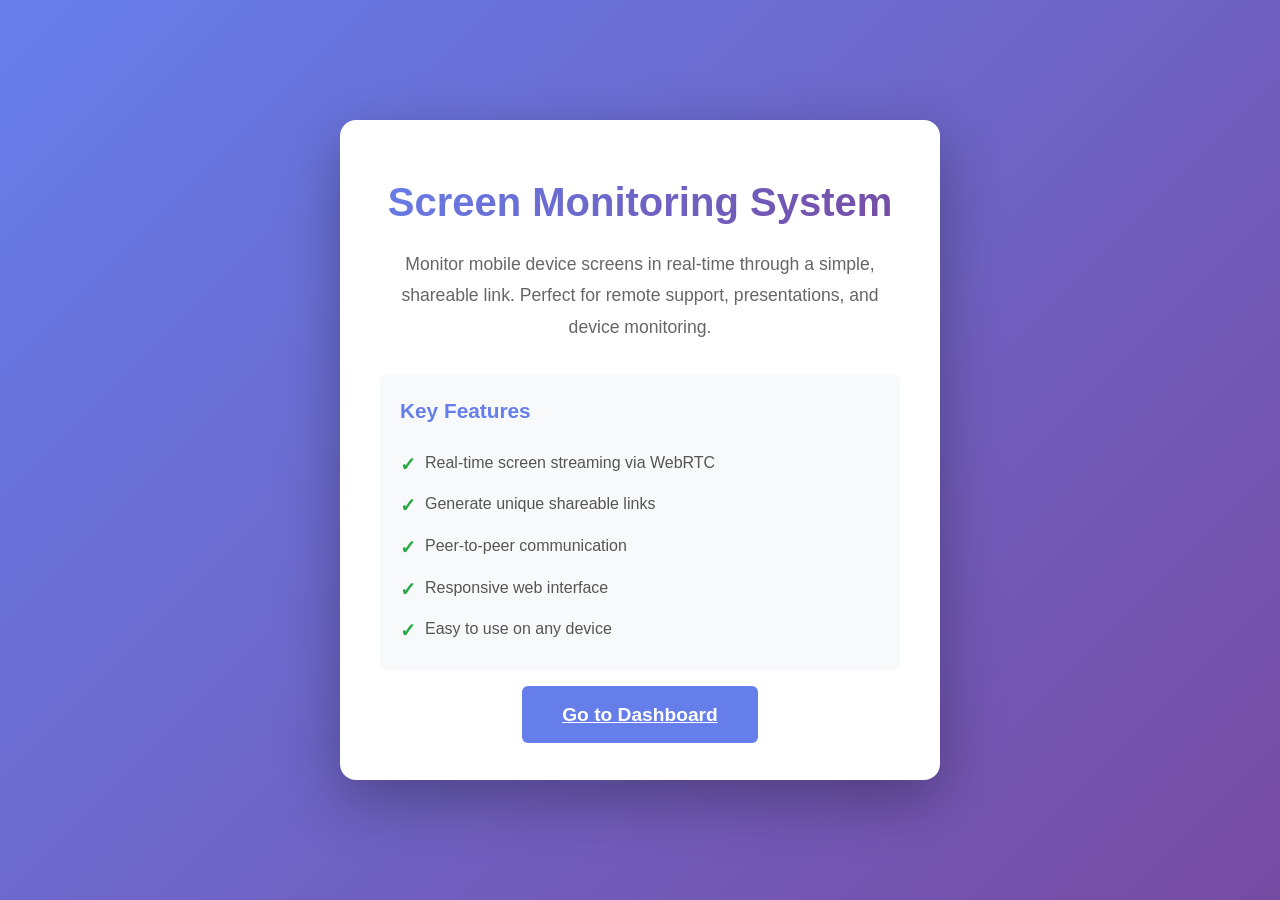
<file: templates/index.html>
<!DOCTYPE html>
<html lang="en">
<head>
    <meta charset="UTF-8">
    <meta name="viewport" content="width=device-width, initial-scale=1.0">
    <title>Screen Monitoring System</title>
    <link rel="stylesheet" href="/static/css/style.css">
    <style>
        .landing-page {
            min-height: 100vh;
            display: flex;
            flex-direction: column;
            justify-content: center;
            align-items: center;
            text-align: center;
            padding: 20px;
        }
        
        .landing-content {
            background: white;
            border-radius: 16px;
            padding: 50px 40px;
            box-shadow: 0 20px 60px rgba(0, 0, 0, 0.3);
            max-width: 600px;
            width: 100%;
        }
        
        .landing-content h1 {
            font-size: 2.5em;
            margin-bottom: 15px;
            color: #667eea;
            background: linear-gradient(135deg, #667eea 0%, #764ba2 100%);
            -webkit-background-clip: text;
            -webkit-text-fill-color: transparent;
            background-clip: text;
        }
        
        .landing-content p {
            font-size: 1.1em;
            color: #666;
            margin-bottom: 30px;
            line-height: 1.8;
        }
        
        .features {
            text-align: left;
            margin: 30px 0;
            padding: 20px;
            background: #f8f9fa;
            border-radius: 8px;
        }
        
        .features h3 {
            color: #667eea;
            margin-bottom: 15px;
            font-size: 1.3em;
        }
        
        .features ul {
            list-style: none;
            padding: 0;
        }
        
        .features li {
            padding: 8px 0;
            padding-left: 25px;
            position: relative;
            color: #555;
        }
        
        .features li:before {
            content: "✓";
            position: absolute;
            left: 0;
            color: #28a745;
            font-weight: bold;
            font-size: 1.2em;
        }
        
        .cta-button {
            margin-top: 30px;
        }
        
        .btn-large {
            padding: 18px 40px;
            font-size: 1.2em;
        }
    </style>
</head>
<body>
    <div class="landing-page">
        <div class="landing-content">
            <h1>Screen Monitoring System</h1>
            <p>Monitor mobile device screens in real-time through a simple, shareable link. Perfect for remote support, presentations, and device monitoring.</p>
            
            <div class="features">
                <h3>Key Features</h3>
                <ul>
                    <li>Real-time screen streaming via WebRTC</li>
                    <li>Generate unique shareable links</li>
                    <li>Peer-to-peer communication</li>
                    <li>Responsive web interface</li>
                    <li>Easy to use on any device</li>
                </ul>
            </div>
            
            <div class="cta-button">
                <a href="/dashboard" class="btn btn-primary btn-large">Go to Dashboard</a>
            </div>
        </div>
    </div>
</body>
</html>
</file>
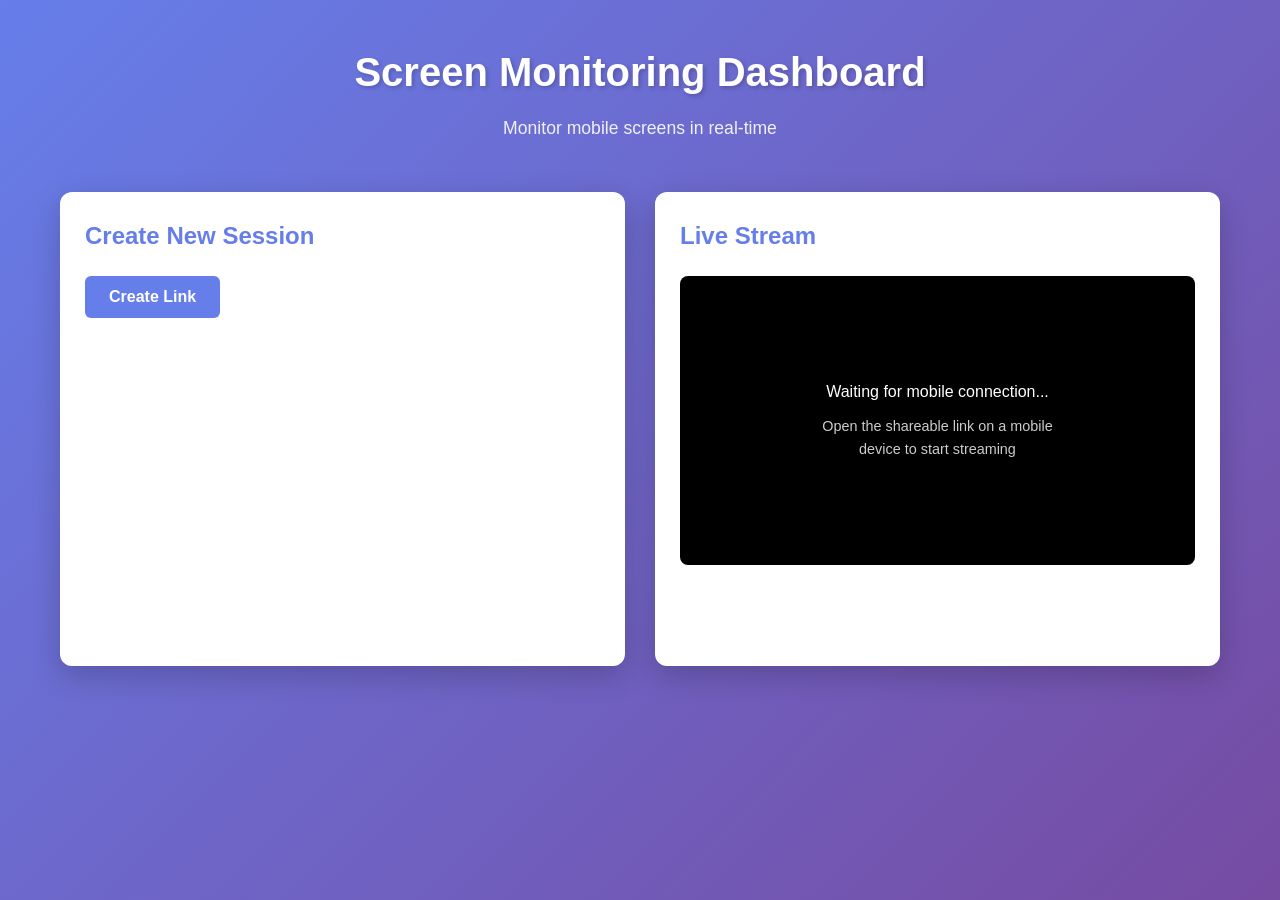
<file: templates/dashboard.html>
<!DOCTYPE html>
<html lang="en">
<head>
    <meta charset="UTF-8">
    <meta name="viewport" content="width=device-width, initial-scale=1.0">
    <title>Screen Monitoring Dashboard</title>
    <link rel="stylesheet" href="/static/css/style.css">
</head>
<body>
    <div class="container">
        <header>
            <h1>Screen Monitoring Dashboard</h1>
            <p class="subtitle">Monitor mobile screens in real-time</p>
        </header>

        <div class="dashboard-content">
            <!-- Session Creation Section -->
            <div class="session-section">
                <h2>Create New Session</h2>
                <button id="createSessionBtn" class="btn btn-primary">Create Link</button>
                <div id="sessionInfo" class="session-info hidden">
                    <div class="link-container">
                        <label>Shareable Link:</label>
                        <div class="link-display">
                            <input type="text" id="sessionLink" readonly>
                            <button id="copyLinkBtn" class="btn btn-secondary">Copy</button>
                        </div>
                    </div>
                    <div class="session-status">
                        <p>Session ID: <span id="sessionId"></span></p>
                        <p>Status: <span id="sessionStatus">Pending</span></p>
                    </div>
                </div>
            </div>

            <!-- Video Display Section -->
            <div class="video-section">
                <h2>Live Stream</h2>
                <div class="video-container">
                    <video id="remoteVideo" autoplay playsinline></video>
                    <div id="noStreamMessage" class="no-stream-message">
                        <p>Waiting for mobile connection...</p>
                        <p class="hint">Open the shareable link on a mobile device to start streaming</p>
                    </div>
                </div>
                <div class="connection-status">
                    <p id="connectionStatus">Not connected</p>
                </div>
            </div>
        </div>
    </div>

    <script src="/static/js/dashboard.js"></script>
</body>
</html>
</file>
<file: static/css/style.css>
/* Global Styles */
* {
    margin: 0;
    padding: 0;
    box-sizing: border-box;
}

body {
    font-family: -apple-system, BlinkMacSystemFont, 'Segoe UI', Roboto, Oxygen, Ubuntu, Cantarell, sans-serif;
    background: linear-gradient(135deg, #667eea 0%, #764ba2 100%);
    min-height: 100vh;
    color: #333;
    line-height: 1.6;
}

/* Dashboard Styles */
.container {
    max-width: 1200px;
    margin: 0 auto;
    padding: 20px;
}

header {
    text-align: center;
    color: white;
    margin-bottom: 30px;
    padding: 20px 0;
}

header h1 {
    font-size: 2.5em;
    margin-bottom: 10px;
    text-shadow: 2px 2px 4px rgba(0, 0, 0, 0.2);
}

.subtitle {
    font-size: 1.1em;
    opacity: 0.9;
}

.dashboard-content {
    display: grid;
    grid-template-columns: 1fr 1fr;
    gap: 30px;
    margin-top: 30px;
}

@media (max-width: 768px) {
    .dashboard-content {
        grid-template-columns: 1fr;
    }
    
    header h1 {
        font-size: 2em;
    }
}

/* Session Section */
.session-section,
.video-section {
    background: white;
    border-radius: 12px;
    padding: 25px;
    box-shadow: 0 10px 30px rgba(0, 0, 0, 0.2);
}

.session-section h2,
.video-section h2 {
    margin-bottom: 20px;
    color: #667eea;
    font-size: 1.5em;
}

.btn {
    padding: 12px 24px;
    border: none;
    border-radius: 6px;
    font-size: 1em;
    cursor: pointer;
    transition: all 0.3s ease;
    font-weight: 600;
}

.btn-primary {
    background: #667eea;
    color: white;
}

.btn-primary:hover {
    background: #5568d3;
    transform: translateY(-2px);
    box-shadow: 0 4px 12px rgba(102, 126, 234, 0.4);
}

.btn-secondary {
    background: #6c757d;
    color: white;
}

.btn-secondary:hover {
    background: #5a6268;
}

.btn-danger {
    background: #dc3545;
    color: white;
}

.btn-danger:hover {
    background: #c82333;
}

.btn-large {
    padding: 16px 32px;
    font-size: 1.1em;
}

.session-info {
    margin-top: 20px;
}

.hidden {
    display: none;
}

.link-container {
    margin-bottom: 15px;
}

.link-container label {
    display: block;
    margin-bottom: 8px;
    font-weight: 600;
    color: #555;
}

.link-display {
    display: flex;
    gap: 10px;
}

.link-display input {
    flex: 1;
    padding: 10px;
    border: 2px solid #e0e0e0;
    border-radius: 6px;
    font-size: 0.95em;
    font-family: monospace;
}

.link-display input:focus {
    outline: none;
    border-color: #667eea;
}

.session-status {
    margin-top: 15px;
    padding: 15px;
    background: #f8f9fa;
    border-radius: 6px;
}

.session-status p {
    margin: 5px 0;
    font-size: 0.95em;
}

.session-status span {
    font-weight: 600;
    color: #667eea;
}

/* Video Section */
.video-container {
    position: relative;
    width: 100%;
    background: #000;
    border-radius: 8px;
    overflow: hidden;
    aspect-ratio: 16 / 9;
    margin-bottom: 15px;
}

#remoteVideo {
    width: 100%;
    height: 100%;
    object-fit: contain;
    display: block;
}

.no-stream-message {
    position: absolute;
    top: 50%;
    left: 50%;
    transform: translate(-50%, -50%);
    text-align: center;
    color: white;
    z-index: 1;
}

.no-stream-message p {
    margin: 10px 0;
}

.hint {
    font-size: 0.9em;
    opacity: 0.8;
}

.connection-status {
    padding: 10px;
    background: #f8f9fa;
    border-radius: 6px;
    text-align: center;
}

.connection-status p {
    margin: 0;
    font-weight: 600;
}

.status-connected {
    color: #28a745;
}

.status-streaming {
    color: #007bff;
}

.status-error {
    color: #dc3545;
}

.status-disconnected {
    color: #6c757d;
}

.status-active {
    color: #28a745;
}

.status-stopped {
    color: #6c757d;
}

/* Mobile Page Styles */
.mobile-page {
    background: linear-gradient(135deg, #667eea 0%, #764ba2 100%);
}

.mobile-container {
    max-width: 600px;
    margin: 0 auto;
    padding: 20px;
    min-height: 100vh;
    display: flex;
    flex-direction: column;
}

.mobile-header {
    text-align: center;
    color: white;
    margin-bottom: 30px;
    padding: 20px 0;
}

.mobile-header h1 {
    font-size: 2em;
    margin-bottom: 10px;
    text-shadow: 2px 2px 4px rgba(0, 0, 0, 0.2);
}

.session-id {
    font-size: 0.9em;
    opacity: 0.9;
    font-family: monospace;
}

.mobile-content {
    flex: 1;
    display: flex;
    flex-direction: column;
    justify-content: center;
}

.permission-prompt,
.sharing-active {
    background: white;
    border-radius: 12px;
    padding: 30px;
    box-shadow: 0 10px 30px rgba(0, 0, 0, 0.2);
    text-align: center;
}

.permission-prompt h2 {
    margin-bottom: 15px;
    color: #667eea;
    font-size: 1.5em;
}

.permission-prompt p {
    margin-bottom: 20px;
    color: #666;
}

.status-indicator {
    display: flex;
    align-items: center;
    justify-content: center;
    gap: 10px;
    margin-bottom: 20px;
    font-weight: 600;
    color: #28a745;
}

.status-dot {
    width: 12px;
    height: 12px;
    border-radius: 50%;
    background: #6c757d;
}

.status-dot.active {
    background: #28a745;
    animation: pulse 2s infinite;
}

@keyframes pulse {
    0%, 100% {
        opacity: 1;
    }
    50% {
        opacity: 0.5;
    }
}

.local-preview {
    margin: 20px 0;
    border-radius: 8px;
    overflow: hidden;
    background: #000;
    aspect-ratio: 16 / 9;
}

.local-preview video {
    width: 100%;
    height: 100%;
    object-fit: contain;
    display: block;
}

.sharing-info {
    margin: 20px 0;
    color: #666;
    font-size: 0.95em;
}

.error-message {
    background: #fff3cd;
    border: 2px solid #ffc107;
    border-radius: 8px;
    padding: 20px;
    margin-bottom: 20px;
    text-align: center;
}

.error-message p {
    color: #856404;
    margin-bottom: 15px;
}

.connection-status {
    margin-top: 20px;
    padding: 15px;
    background: rgba(255, 255, 255, 0.2);
    border-radius: 8px;
    text-align: center;
    color: white;
}

.connection-status p {
    margin: 0;
    font-weight: 600;
}

.connection-status span {
    display: inline-block;
    margin-left: 10px;
}

/* Responsive adjustments for mobile */
@media (max-width: 480px) {
    .mobile-container {
        padding: 15px;
    }
    
    .mobile-header h1 {
        font-size: 1.5em;
    }
    
    .permission-prompt,
    .sharing-active {
        padding: 20px;
    }
    
    .btn-large {
        padding: 14px 24px;
        font-size: 1em;
    }
}

/* Button focus states for accessibility */
.btn:focus {
    outline: 3px solid rgba(102, 126, 234, 0.5);
    outline-offset: 2px;
}

/* Loading states */
.btn:disabled {
    opacity: 0.6;
    cursor: not-allowed;
}
</file>
